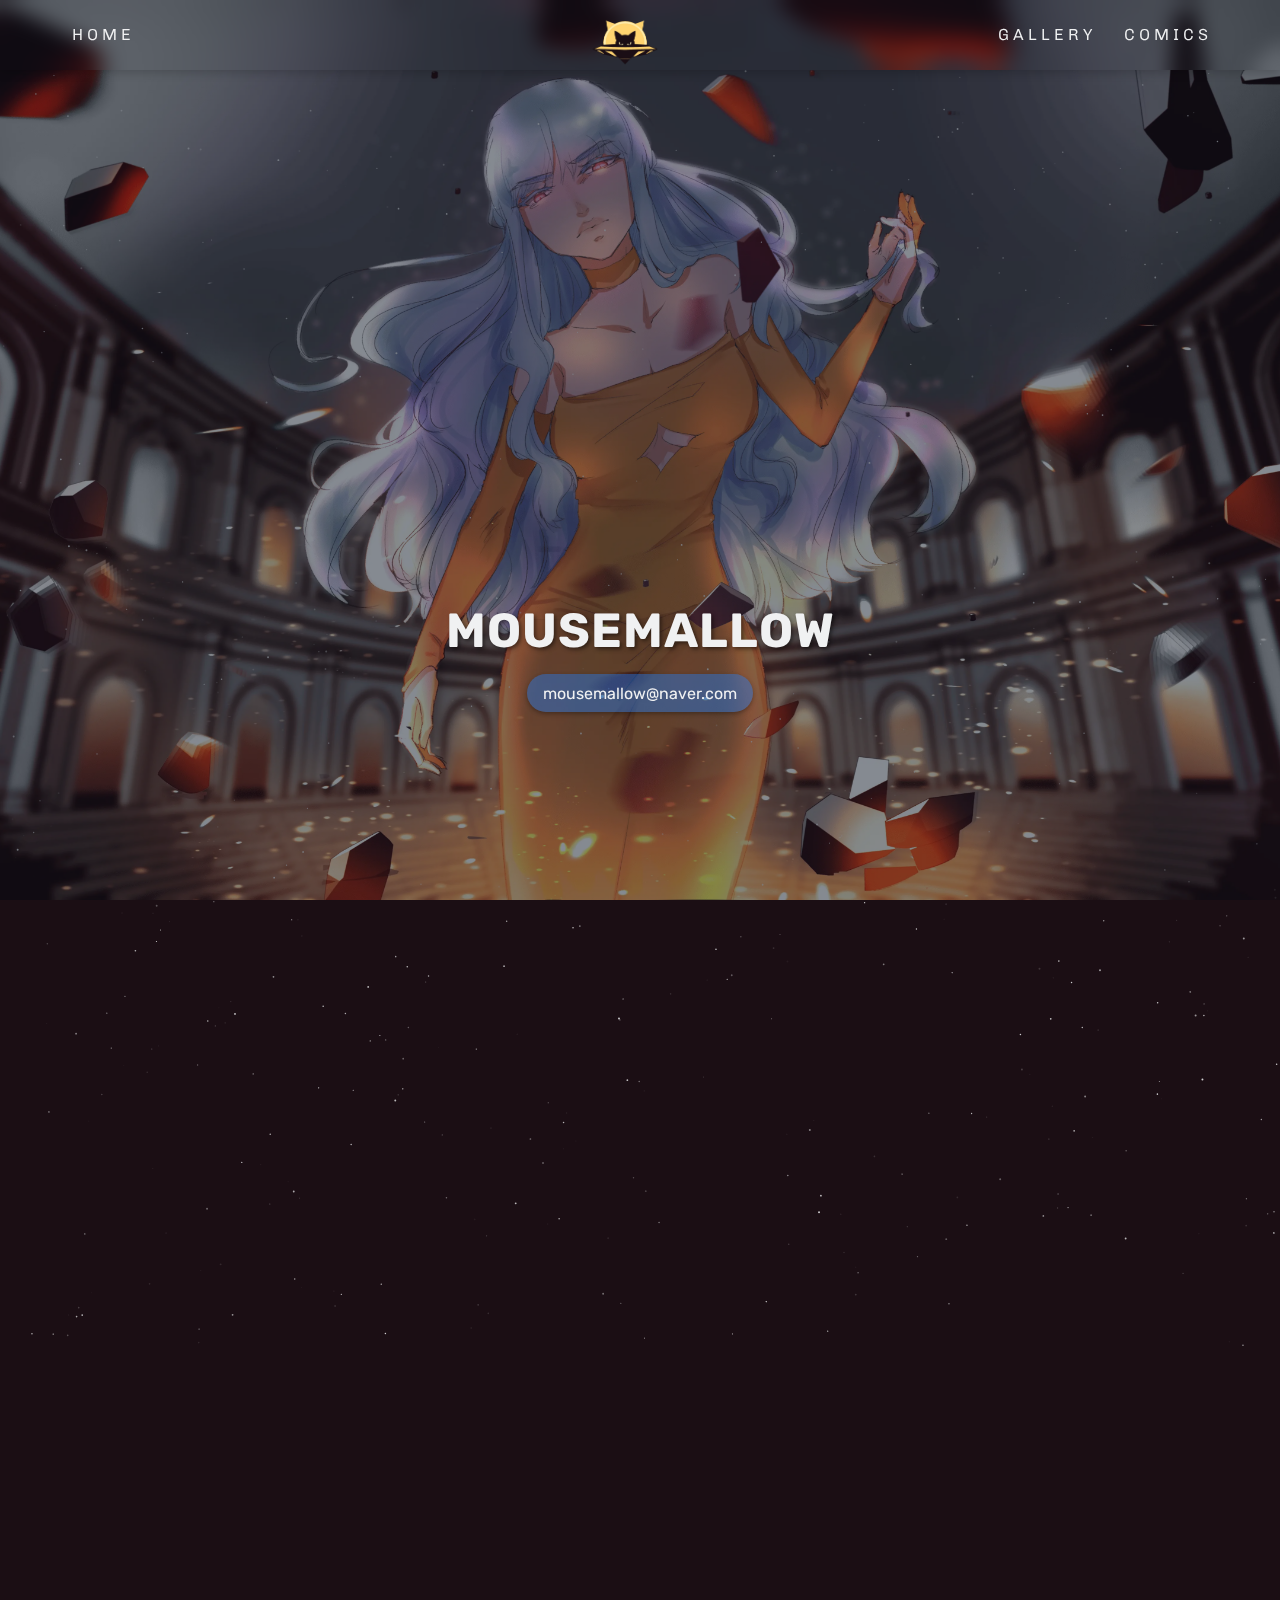
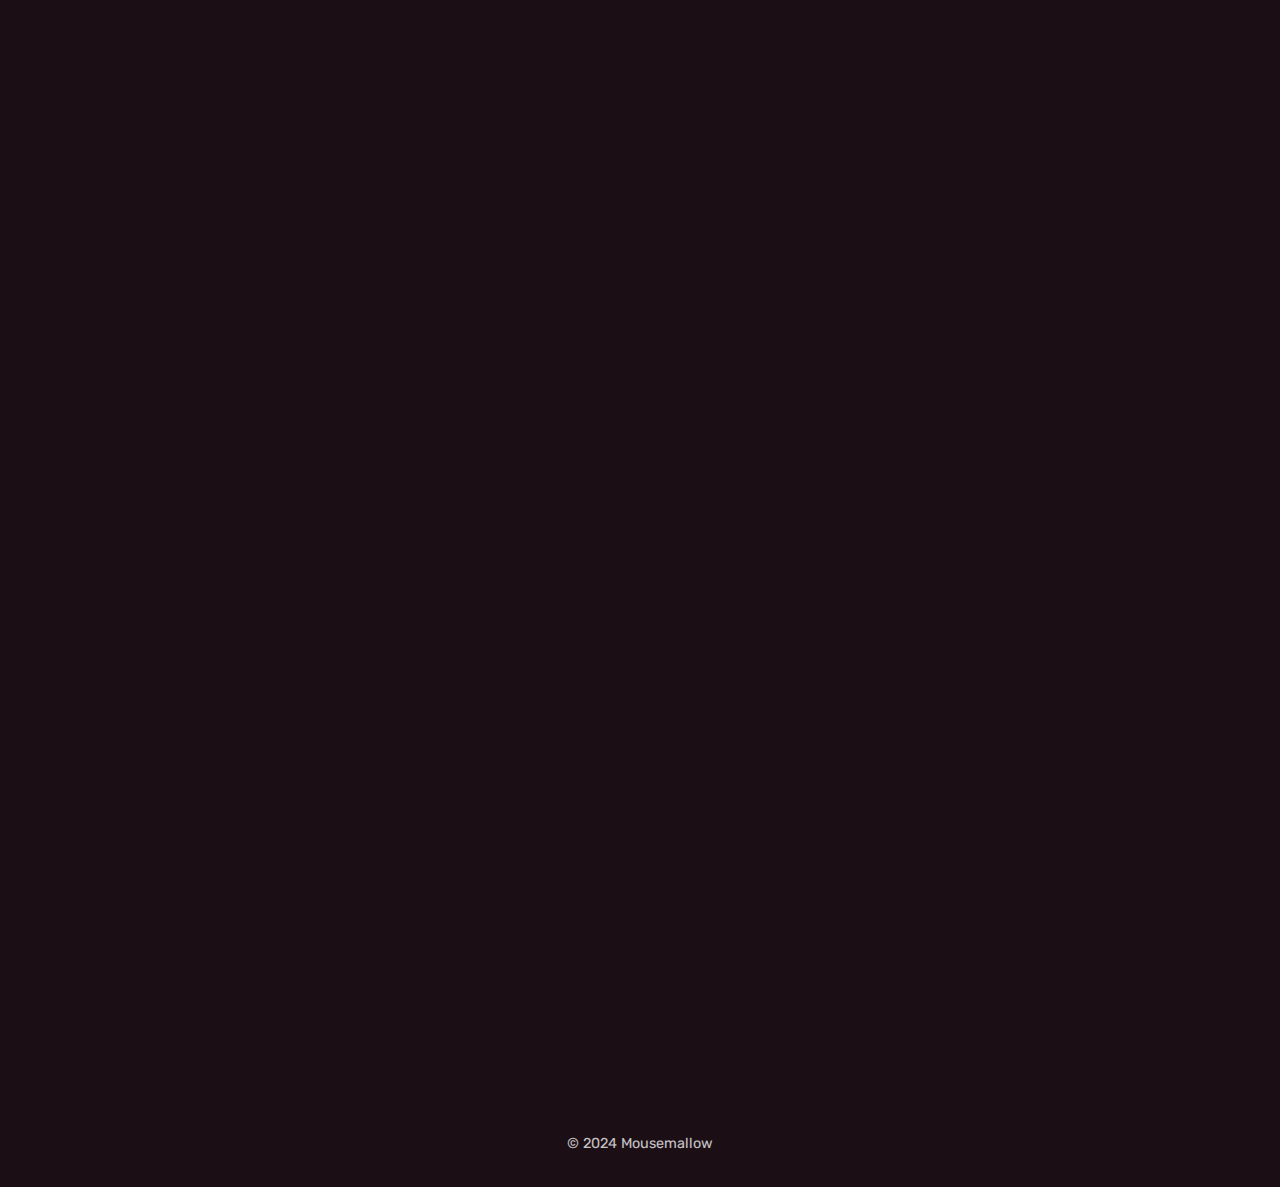
<file: index.html>
<!DOCTYPE html>
<html lang="en">
<head>
    <meta charset="UTF-8">
    <meta name="viewport" content="width=device-width, initial-scale=1.0">
    <title>Mousemallow</title>
    <link rel="canonical" href="https://mousemallow.com">

    <script type="application/ld+json">
        {
          "@context": "https://schema.org",
          "@type": "Person",
          "name": "Mousemallow",
          "url": "https://mousemallow.com",
          "image": "https://mousemallow.com/images/artist-profile.png",  
          "jobTitle": "Freelance Illustrator and Webcomic Artist",
          "description": "Mousemallow is a freelance illustrator and webcomic artist known for creating vibrant,
           whimsical comics and illustrations. Specializing in character-driven storytelling and colorful,
            imaginative worlds, Mousemallow's art brings unique narratives to life through digital and traditional mediums.
             Whether through webcomics, personal commissions, or original designs, Mousemallow’s work captivates audiences 
             with charming characters and compelling art that tells a story. Explore a world of fantasy, creativity, 
             and visual storytelling with Mousemallow.",
          "sameAs": [
            "https://bsky.app/profile/mousemalloww.bsky.social",
            "https://cara.app/mousemallow",
            "https://vgen.co/mousemallow"
            "https://www.tiktok.com/@mousemallo"
          ],
          "mainEntityOfPage": "https://mousemallow.com",
          "potentialAction": {
            "@type": "SearchAction",
            "target": "https://mousemallow.com/search?q={search_term_string}",
            "query-input": "required name=search_term_string"
          }
        }
        </script>
        

    <style>
        /* Critical CSS */
        body {
            font-family: 'Rubik', sans-serif;
            color: #1b0e14;
            background-color: #1b0e14;
            margin: 0;
            padding: 0;
        }
        .main-header {
            position: fixed;
            top: 0;
            width: 100%;
            height: 70px;
            box-shadow: 0 2px 10px rgba(0, 0, 0, 0.2);
            z-index: 1000;
            backdrop-filter: blur(10px);
        }
        .desktop-nav {
            max-width: 1200px;
            margin: 0 auto;
            padding: 0 2rem;
            display: flex;
            justify-content: space-between;
            align-items: center;
        }
        .hero-section {
            background: url('artwork/HeraSummons.webp') no-repeat center center;
            background-size: cover;
            min-height: 100vh;
            display: flex;
            align-items: center;
            justify-content: center;
        }
        .hero-section h1 {
            font-family: 'Rubik', sans-serif;
            font-weight: 700;
            font-size: 3rem;
            color: #f0f1f2;
            text-shadow: 2px 2px 4px rgba(0, 0, 0, 0.5);
        }
    </style>

    <link rel="apple-touch-icon" sizes="180x180" href="favicon/apple-touch-icon.png">
    <link rel="icon" type="image/png" sizes="32x32" href="favicon/favicon-32x32.png">
    <link rel="icon" type="image/png" sizes="16x16" href="favicon/favicon-16x16.png">
    <link rel="manifest" href="favicon/site.webmanifest">
    <link rel="shortcut icon" href="favicon/favicon.ico">

    <link rel="preload" href="https://fonts.googleapis.com/css2?family=Rubik:wght@400;500;600;700&family=Chivo:wght@300&display=swap" as="style" />
    <link href="https://fonts.googleapis.com/css2?family=Rubik:wght@400;500;600;700&family=Chivo:wght@300&display=swap" rel="stylesheet">
    <link href="https://cdnjs.cloudflare.com/ajax/libs/font-awesome/5.15.4/css/all.min.css" rel="stylesheet">

    <link rel="stylesheet" href="Untitled-2.css">

    <meta property="og:title" content="Mousemallow">
  <meta property="og:description" content="Stellar Strokes: Artistic Odyssey | freelance illustrator and webcomic artist">
  <meta property="og:image" content="https://i.imgur.com/oBEQjgL.png">
  <meta property="og:url" content="https://mousemallow.com">
  <meta property="og:type" content="website">
  
</head>
<body>
    <div class="stars-container"></div>
    
    <header class="main-header">
        <div class="menu-icon">
            <i class="fas fa-bars"></i>
        </div>

        <!-- Desktop Navigation -->
        <nav class="desktop-nav">
            <ul class="nav-links left-links">
                <li><a href="index.html" class="active">H O M E</a></li>
            </ul>
            
            <div class="logo">
                <a href="index.html">
                    <div class="logo-container">   
                        <img src="images/logo.webp" class="logo-layer" loading="lazy" alt="Mousemallow logo">
                    </div>
                </a>
            </div>

            <ul class="nav-links right-links">
                <li><a href="gallery.html">G A L L E R Y</a></li>
                <li><a href="comics.html">C O M I C S</a></li>
            </ul>
        </nav>

        <!-- Mobile Menu (Overlay) -->
        <div class="mobile-menu">
            <a href="index.html" class="active">H O M E</a>
            <a href="gallery.html">G A L L E R Y</a>
            <a href="comics.html">C O M I C S</a>
        </div>
    </header>

    <!-- Hero Section -->
    <section class="hero-section">
        <div class="content">
            <h1>MOUSEMALLOW</h1>
            <a href="mailto:mousemallow@naver.com" class="contact-info">mousemallow@naver.com</a>
        </div>
    </section>

    <!-- Artist Section -->
    <section class="artist-section scroll-section">
        <div class="artist-intro fade-in">
            <div class="profile-container">
                <div class="motto-images">
                    <img src="images/stellarstrokes.png" alt="Stellar Strokes" class="motto-image">
                </div>
                <img src="images/Untitled2.webp" alt="Artist Profile" class="profile-image">
            </div>
            <h2>About me</h2>
            <p>Hey there! I'm Mousemallow—though you can call me Murr if you'd like.</p>
            <p>My name comes from a little piñata in Viva Piñata, a game I adored as a kid.</p>
            <p>Mousemallow always felt like a burst of color and creativity—small but full of charm and possibilities, much like the art I create.</p>
            <br>
            <p>Through my comics, I love bringing vivid, colorful worlds to life—stories that pop off the page with a touch of whimsy and a lot of heart.</p>

            <div class="social-media">
                <!-- Bluesky --><!--
                <a href="https://bsky.app/profile/mousemalloww.bsky.social" target="_blank" class="social-link">
                    <img src="images/bluesky.svg" alt="Bluesky" class="bluesky">
                </a> -->
                
                <!-- Cara --> <!--
                <a href="https://cara.app/mousemallow" target="_blank" class="social-link">
                    <img src="images/caraapp.svg" alt="Cara" class="cara">
                </a> -->
                
                <!-- VGen -->
                <a href="https://vgen.co/mousemallow" target="_blank" class="social-link">
                    <img src="images/vgen.svg" alt="VGen" class="vgen">
                </a>

                 <!-- Tiktok --> <!--
                 <a href="https://www.tiktok.com/@mousemallo" target="_blank" class="social-link">
                    <img src="images/tiktok.svg" alt="Tiktok" class="tiktok"> 
                </a> -->
            </div>
            
            <!--end div here-->
        </div>
        
    </section>

    <!-- Featured Works -->
    <section class="scroll-section featured-works">
        <div class="work-grid">
            <!-- Add your featured works here -->
        </div>
    </section>

    <footer>
        <p class="copyright">© 2024 Mousemallow</p>
    </footer>

    <script>
        // Scroll animations
        function handleScroll() {
            const elements = document.querySelectorAll('.fade-in, .motto-images');
            elements.forEach(element => {
                const rect = element.getBoundingClientRect();
                const isVisible = rect.top <= window.innerHeight * 0.8;
                if (isVisible) {
                    element.classList.add('visible');
                }
            });
        }

        // Initialize
        document.addEventListener('DOMContentLoaded', () => {
            handleScroll();
            window.addEventListener('scroll', handleScroll);
        });
    </script>

    <script src="stars.js" defer></script>
    <script src="mobile-nav.js"></script>
</body>
</html>
</file>
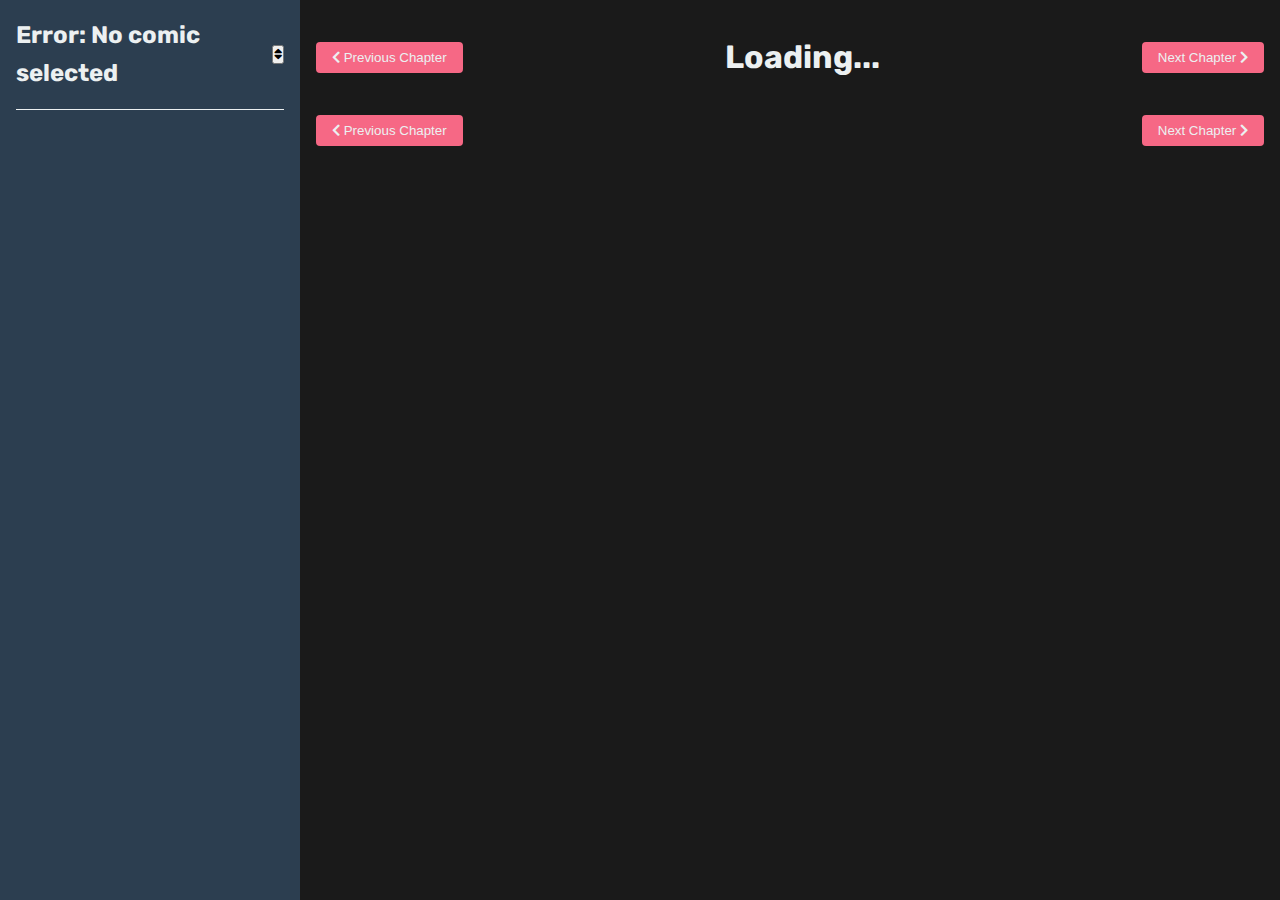
<file: reader.html>
<!DOCTYPE html>
<html lang="en">
<head>
    <meta charset="UTF-8">
    <meta name="viewport" content="width=device-width, initial-scale=1.0">
    <title>Comic Reader - Mousemallow</title>
    
    <link rel="apple-touch-icon" sizes="180x180" href="favicon/apple-touch-icon.png">
    <link rel="icon" type="image/png" sizes="32x32" href="favicon/favicon-32x32.png">
    <link rel="icon" type="image/png" sizes="16x16" href="favicon/favicon-16x16.png">
    <link rel="manifest" href="favicon/site.webmanifest">
    <link rel="shortcut icon" href="favicon/favicon.ico">
    
    <link rel="preload" href="https://fonts.googleapis.com/css2?family=Rubik:wght@400;500;600;700&family=Chivo:wght@300&display=swap" as="style" />
    <link href="https://fonts.googleapis.com/css2?family=Rubik:wght@400;500;600;700&family=Chivo:wght@300&display=swap" rel="stylesheet">
    <link href="https://cdnjs.cloudflare.com/ajax/libs/font-awesome/5.15.4/css/all.min.css" rel="stylesheet">

    <link rel="stylesheet" href="reader.css">

    <meta property="og:title" content="Mousemallow">
  <meta property="og:description" content="Stellar Strokes: Artistic Odyssey | freelance illustrator and webcomic artist">
  <meta property="og:image" content="https://i.imgur.com/oBEQjgL.png">
  <meta property="og:url" content="https://mousemallow.com">
  <meta property="og:type" content="website">
    
</head>
<body>
    <div class="reader-container">
        <!-- Chapter Navigation Sidebar -->
        <aside class="chapter-sidebar">
            <div class="sidebar-header">
                <h2 id="comic-title">Loading...</h2>
                <button id="sort-chapters" title="Sort Chapters">
                    <i class="fas fa-sort"></i>
                </button>
            </div>
            <div class="chapter-list" id="chapter-list">
                <!-- Chapters will be populated by JavaScript -->
            </div>
        </aside>

        <!-- Main Content Area -->
        <main class="reader-content">
            <div class="reader-header">
                <button class="nav-btn" id="prev-chapter">
                    <i class="fas fa-chevron-left"></i> Previous Chapter
                </button>
                <h1 id="chapter-title">Loading...</h1>
                <button class="nav-btn" id="next-chapter">
                    Next Chapter <i class="fas fa-chevron-right"></i>
                </button>
            </div>

            <div class="pages-container" id="pages-container">
                <!-- Pages will be populated by JavaScript -->
            </div>

            <div class="reader-footer">
                <button class="nav-btn" id="prev-chapter-bottom">
                    <i class="fas fa-chevron-left"></i> Previous Chapter
                </button>
                <button class="nav-btn" id="next-chapter-bottom">
                    Next Chapter <i class="fas fa-chevron-right"></i>
                </button>
            </div>
        </main>

        <!-- Mobile Chapter Selection -->
        <div class="mobile-chapter-select">
            <button id="show-chapters">
                <i class="fas fa-bars"></i> Chapters
            </button>
        </div>
    </div>

    <script src="reader.js"></script>
</body>
</html>
</file>
<file: Untitled-2.css>
:root {
    --light-gray: #f0f1f2;
    --deep-red: #7a0018;
    --bright-blue: #3179d6;
    --dark-blue: #1b0e14;
    --header-height: 70px;
}

* {
    margin: 0;
    padding: 0;
    box-sizing: border-box;
    scroll-behavior: smooth;
}

body {
    font-family: 'Rubik', sans-serif;
    line-height: 1.6;
    color: var(--dark-blue);
    background-color: var(--dark-blue);
    overflow-x: hidden;
}

/* Header Styles */
.main-header {
    position: fixed;
    top: 0;
    width: 100%;
    
    box-shadow: 0 2px 10px rgba(0, 0, 0, 0.2);
    z-index: 1000;
    backdrop-filter: blur(10px);
}

/* Desktop Navigation */
.desktop-nav {
    max-width: 1200px;
    margin: 0 auto;
    padding: 0 2rem;
    height: var(--header-height);
    display: flex;
    justify-content: space-between;
    align-items: center;
    position: relative;
}

.logo {
    position: absolute;
    left: 50%;
    top: 50%;
    transform: translate(-50%, -50%);
}

.logo-container {
    position: relative;
    width: 100px;
    height: 120px;
    overflow: visible;
    display: flex;
    align-items: center;
    top: -35px;
}

.nav-links {
    display: flex;
    gap: 2rem;
    list-style: none;
}

.left-links {
    margin-right: auto;
}

.right-links {
    margin-left: auto;
}

.nav-links a {
    font-family: 'Chivo', sans-serif;
    font-weight: 300;
    color: var(--light-gray);
    text-decoration: none;
    transition: color 0.3s ease;
}

.nav-links a:hover {
    color: var(--bright-blue);
}

/* Mobile Menu Icon */
.menu-icon {
    display: none;
    color: var(--light-gray);
    font-size: 1.5rem;
    cursor: pointer;
    position: absolute;
    left: 1rem;
    top: 50%;
    transform: translateY(-50%);
    z-index: 1001;
}

/* Mobile Menu Overlay */
.mobile-menu {
    display: none;
    position: fixed;
    top: var(--header-height);
    left: 0;
    right: 0;
    background-color: var(--dark-blue);
    padding: 1rem;
    flex-direction: column;
    gap: 1rem;
    transform: translateY(-10px);
    opacity: 0;
    transition: all 0.3s ease-in-out;
    z-index: 999;
}

.mobile-menu a {
    color: var(--light-gray);
    text-decoration: none;
    font-size: 1.1rem;
    padding: 0.5rem;
    font-family: 'Chivo', sans-serif;
    text-align: center;
}

.mobile-menu a:hover {
    background-color: rgba(255, 255, 255, 0.1);
}

.mobile-menu.active {
    display: flex;
    transform: translateY(0);
    opacity: 1;
}

/* Mobile Responsive Styles */
@media (max-width: 768px) {
    .menu-icon {
        display: block;
    }

    .desktop-nav .nav-links {
        display: none;
    }

    .logo-container {
        width: 80px;
        height: 100px;
        top: -25px;
    }
}

/* Scrolling Sections */
.scroll-section {
    min-height: 100vh;
    display: flex;
    align-items: center;
    justify-content: center;
    padding: 2rem;
    position: relative;
    overflow: hidden;
}

/* Hero Section */
.hero-section {
    background: url('artwork/HeraSummons.webp') no-repeat center center;
    background-size: cover;
    min-height: 100vh;
    color: var(--light-gray);
    position: relative;
    display: flex;
    align-items: center;
    justify-content: center;
}

/* Add a dark overlay to ensure text is readable */
.hero-section::before {
    content: '';
    position: absolute;
    top: 0;
    left: 0;
    width: 100%;
    height: 100%;
    background: rgba(12, 22, 36, 0.5);
    z-index: 1;
}

.hero-section .content {
    position: relative;
    z-index: 2;
    text-align: center;
    margin-top: 45vh;
    width: max-content;
    margin-left: auto;
    margin-right: auto;
}

.hero-section h1 {
    font-family: 'Rubik', sans-serif;
    font-weight: 700;
    font-size: 3rem;
    letter-spacing: 1px;
    text-transform: uppercase;
    margin: 0 0 0.3rem 0;
    color: var(--light-gray);
    text-shadow: 2px 2px 4px rgba(0, 0, 0, 0.5);
}

.hero-section .motto {
    font-size: 1.2rem;
    margin: 0 0 0.7rem 0;
    color: var(--light-gray);
}

.hero-section .contact-info {
    font-family: 'Rubik', sans-serif;
    font-size: 1rem;
    padding: 0.4rem 1rem;
    background: rgb(29 128 255 / 40%);
    border-radius: 30px;
    display: inline-block;
   
    transition: all 0.3s ease;
    text-decoration: none;
    color: var(--light-gray);
    box-shadow: 0 2px 4px rgba(0, 0, 0, 0.3);
}

.hero-section .contact-info:hover {
    background: rgba(49, 121, 214, 0.5);
    transform: translateY(-2px);
}

/* Artist Section */
.artist-section {
    background: transparent;
    position: relative;
    z-index: 1;
}

.artist-intro {
    text-align: center;
    max-width: 800px;
    position: relative;
    padding: 2rem;
    border-radius: 20px;
    background: rgba(240, 241, 242, 0.65);
    backdrop-filter: blur(10px);
    box-shadow: 0 4px 30px rgba(0, 0, 0, 0.1);
    color: var(--dark-blue);
}

.profile-container {
    position: relative;
    display: inline-block;
}

.motto-images {
    position: absolute;
    left: -120px;
    top: 30%;
    transform: translateY(-50%);
}

.motto-image {
    width: 100px;
    height: auto;
    position: absolute;
}

.motto-image:first-child {
    top: -10px;
    left: 20px;
    opacity: 0;
    transform: translateY(-30px);
}

.motto-images.visible .motto-image:first-child {
    animation: fadeInTop 0.8s cubic-bezier(0.68, -0.55, 0.265, 1.55) forwards;
}

@keyframes fadeInTop {
    0% {
        opacity: 0;
        transform: translateY(-30px);
    }
    100% {
        opacity: 1;
        transform: translateY(0);
    }
}

.profile-image {
    width: 400px;
    height: auto;
    margin-bottom: 2rem;
}

.profile-image img {
    width: 100%;
    height: 100%;
    object-fit: contain;
    display: block;
}

/* Animations */
@keyframes float {
    0% {
        transform: translateY(100vh) rotate(0deg);
    }
    100% {
        transform: translateY(-100vh) rotate(360deg);
    }
}

@keyframes twinkle {
    0%, 100% {
        opacity: 0.2;
    }
    50% {
        opacity: 1;
    }
}

/* Scroll Animations */
.fade-in {
    opacity: 0;
    transform: translateY(20px);
    transition: opacity 0.6s ease, transform 0.6s ease;
}

.fade-in.visible {
    opacity: 1;
    transform: translateY(0);
}

/* Stagger children animations */
.fade-in-stagger > * {
    opacity: 0;
    transform: translateY(20px);
    transition: opacity 0.6s ease, transform 0.6s ease;
}

.fade-in-stagger.visible > * {
    opacity: 1;
    transform: translateY(0);
}

.fade-in-stagger.visible > *:nth-child(1) { transition-delay: 0.1s; }
.fade-in-stagger.visible > *:nth-child(2) { transition-delay: 0.2s; }
.fade-in-stagger.visible > *:nth-child(3) { transition-delay: 0.3s; }

/* Featured Works Section */
.featured-works {
    background: var(--dark-blue);
    color: var(--light-gray);
}

.work-grid {
    display: grid;
    grid-template-columns: repeat(auto-fit, minmax(300px, 1fr));
    gap: 2rem;
    max-width: 1200px;
    margin: 0 auto;
}

.work-item {
    background: rgba(240, 241, 242, 0.1);
    border-radius: 15px;
    overflow: hidden;
    transition: transform 0.3s ease;
}

.work-item:hover {
    transform: translateY(-10px);
}

/* Footer Styles */
footer {
    background: var(--dark-blue);
    color: var(--light-gray);
    padding: 2rem;
    text-align: center;
    position: relative;
}

.copyright {
    font-family: 'Rubik', sans-serif;
    font-size: 0.9rem;
    opacity: 0.8;
}

/* Banner Section */
.banner-section {
    height: 100vh;
    background: url('art1.jpg') no-repeat center center/cover;
    position: relative;
    display: flex;
    align-items: center;
    justify-content: center;
    color: var(--light-gray);
    text-align: center;
    transition: background-position 0.3s ease;
}

.banner-content h1 {
    font-size: 3rem;
    background: rgba(0, 0, 0, 0.5);
    padding: 1rem 2rem;
    border-radius: 10px;
}

/* Artworks Section */
.artworks-section {
    padding: 2rem;
    background: var(--light-gray);
}

.artworks-grid {
    display: grid;
    grid-template-columns: repeat(auto-fit, minmax(200px, 1fr));
    gap: 1rem;
}

.artwork-item {
    overflow: hidden;
    position: relative;
    transition: transform 0.3s ease;
}

.artwork-item img {
    width: 100%;
    height: auto;
    display: block;
    transition: transform 0.3s ease;
}

.artwork-item:hover img {
    transform: scale(1.05);
}

/* Lightbox Styles */
#lightbox {
    position: fixed;
    top: 0;
    left: 0;
    width: 100%;
    height: 100%;
    background: rgba(0, 0, 0, 0.8);
    display: none;
    justify-content: center;
    align-items: center;
    z-index: 1000;
}

#lightbox.active {
    display: flex;
}

#lightbox img {
    max-width: 90%;
    max-height: 80vh;
    box-shadow: 0 0 20px rgba(0, 0, 0, 0.5);
    border-radius: 10px;
}

.logo-container {
    position: relative;
    width: 100px;
    height: 120px;
    overflow: visible;
    top: 12px;
    display: flex;
    align-items: center;
}

.logo-layer {
    position: absolute;
    width: 70%;
    height: auto;
    padding-bottom: 10px;
    animation: gentleBounce 4s infinite ease-in-out;
}

.logo-layer:nth-child(1) { z-index: 1; }  /* desno nazad.png */
.logo-layer:nth-child(2) { z-index: 2; }  /* levo nazad.png */
.logo-layer:nth-child(3) { z-index: 3; }  /* sredina.png */
.logo-layer:nth-child(4) { z-index: 4; }  /* zajak.png */
.logo-layer:nth-child(5) { z-index: 5; }  /* napred.png - highest z-index */

@keyframes gentleBounce {
    0%, 100% {
        transform: translateY(0);
    }
    50% {
        transform: translateY(-5px);
    }
}

/* Comics Page Styles */
.comics-page {
    padding-top: var(--header-height);
    min-height: 100vh;
    background: var(--dark-blue);
    position: relative;
    overflow: hidden;
}

.comics-grid-section {
    position: relative;
    z-index: 1;
    max-width: 1200px;
    margin: 0 auto;
    padding: 4rem 2rem;
    text-align: center;
}

.section-title {
    color: var(--light-gray);
}

.comics-grid {
    display: grid;
    grid-template-columns: repeat(auto-fit, minmax(300px, 1fr));
    gap: 2rem;
    padding: 1rem;
    max-width: 1200px;
    margin: 0 auto;
}

.comic-card {
    background: rgba(255, 255, 255, 0.95);
    border-radius: 15px;
    overflow: hidden;
    box-shadow: 0 4px 15px rgba(0, 0, 0, 0.1);
    transition: transform 0.3s ease, box-shadow 0.3s ease;
}

.comic-card:hover {
    transform: translateY(-5px);
    box-shadow: 0 6px 20px rgba(0, 0, 0, 0.15);
}

.comic-thumbnail {
    position: relative;
    padding-top: 60%; /* Aspect ratio 5:3 */
    overflow: hidden;
}

.comic-thumbnail img {
    position: absolute;
    top: 0;
    left: 0;
    width: 100%;
    height: 100%;
    object-fit: cover;
    transition: transform 0.3s ease;
}

.comic-overlay {
    position: absolute;
    top: 0;
    left: 0;
    width: 100%;
    height: 100%;
    background: rgba(12, 22, 36, 0.7);
    display: flex;
    align-items: center;
    justify-content: center;
    opacity: 0;
    transition: opacity 0.3s ease;
}

.comic-overlay span {
    color: white;
    font-weight: 500;
    padding: 0.5rem 1rem;
    border: 2px solid white;
    border-radius: 4px;
    transition: all 0.3s ease;
}

.comic-card:hover .comic-thumbnail img {
    transform: scale(1.05);
}

.comic-card:hover .comic-overlay {
    opacity: 1;
}

.comic-info {
    padding: 1.5rem;
}

.comic-info h2 {
    color: var(--dark-blue);
    margin-bottom: 0.5rem;
    font-size: 1.25rem;
}

.comic-info p {
    color: #666;
    font-size: 0.9rem;
    line-height: 1.4;
}

.read-now-btn {
    text-decoration: none;
    color: white;
    cursor: pointer;
}

.read-now-btn:hover span {
    background: rgba(255, 255, 255, 0.2);
}

/* Responsive adjustments */
@media (max-width: 768px) {
    .comics-grid {
        grid-template-columns: repeat(auto-fill, minmax(250px, 1fr));
    }

    .section-title {
        font-size: 2rem;
    }
}

/* Stars Container */
.stars-container {
    position: fixed;
    top: 50%;
    left: 50%;
    width: 200%;
    height: 200%;
    pointer-events: none;
    z-index: 1;
    overflow: hidden;
    transform: translate(-50%, -50%);
}

.stars-container canvas {
    position: absolute;
    top: 0;
    left: 0;
    width: 100%;
    height: 100%;
}

/* Check if any other elements might be covering the stars */
.background-color {
    z-index: 0;
}

/* Mobile Responsive Styles */
@media (max-width: 768px) {
    header {
        padding: 0.5rem 1rem;
        height: var(--header-height);
    }

    .header-content {
        flex-direction: row;
        justify-content: space-between;
        padding: 0;
    }

    .menu-toggle {
        display: flex;
    }

    .menu-toggle.active span:nth-child(1) {
        transform: translateY(9px) rotate(45deg);
    }

    .menu-toggle.active span:nth-child(2) {
        opacity: 0;
    }

    .menu-toggle.active span:nth-child(3) {
        transform: translateY(-9px) rotate(-45deg);
    }

    nav {
        position: fixed;
        top: var(--header-height);
        left: 0;
        width: 100%;
        background: var(--dark-blue);
        padding: 1rem;
        transform: translateY(-100%);
        transition: transform 0.3s ease;
        opacity: 0;
        pointer-events: none;
        flex-direction: column;
        align-items: center;
        gap: 1rem;
    }

    nav.active {
        transform: translateY(0);
        opacity: 1;
        pointer-events: auto;
    }

    /* Container spacing fixes */
    .hero {
        min-height: calc(100vh - var(--header-height));
        padding: 1rem;
        padding-top: var(--header-height);
    }

    .hero-content {
        width: 90%;
        padding: 1.5rem;
        margin-top: 2rem;
    }

    .artist-section {
        min-height: auto;
        padding: 2rem 1rem;
    }

    .artist-container {
        width: 90%;
        padding: 1.5rem;
        margin: 0;
    }

    /* Adjust content spacing */
    .content-section {
        padding: 2rem 1rem;
    }

    .section-container {
        width: 90%;
        margin: 0 auto;
    }
}

/* Small mobile devices */
@media (max-width: 480px) {
    .hero h1 {
        font-size: 1.75rem;
    }

    .hero p {
        font-size: 0.9rem;
    }

    nav a {
        padding: 0.4rem 0.8rem;
        font-size: 0.85rem;
    }

    .artist-container {
        padding: 1rem;
    }
}

/* Add these styles for the mobile menu */
.menu-toggle {
    display: none;
    flex-direction: column;
    justify-content: space-between;
    width: 30px;
    height: 21px;
    background: none;
    border: none;
    cursor: pointer;
    padding: 0;
    z-index: 1000;
}

.menu-toggle span {
    display: block;
    width: 100%;
    height: 3px;
    background-color: var(--light-gray);
    border-radius: 3px;
    transition: all 0.3s ease;
}

/* Mobile Navigation Styles */
@media (max-width: 768px) {
    .main-header {
        position: fixed;
        width: 100%;
       
        z-index: 1000;
        padding: 0.5rem;
        height: var(--header-height);
    }

    .mobile-menu-toggle {
        display: flex;
        flex-direction: column;
        justify-content: space-between;
        position: absolute;
        right: 1rem;
        top: 50%;
        transform: translateY(-50%);
        width: 30px;
        height: 24px;
        background: none;
        border: none;
        cursor: pointer;
        z-index: 1001;
        padding: 0;
    }

    .mobile-menu-toggle span {
        display: block;
        width: 100%;
        height: 3px;
        background: var(--light-gray);
        transition: transform 0.3s ease, opacity 0.3s ease;
        border-radius: 3px;
    }

    .mobile-menu-toggle.active span:nth-child(1) {
        transform: rotate(45deg) translate(8px, 8px);
    }

    .mobile-menu-toggle.active span:nth-child(2) {
        opacity: 0;
    }

    .mobile-menu-toggle.active span:nth-child(3) {
        transform: rotate(-45deg) translate(8px, -8px);
    }

    nav {
        position: relative;
    }

    .nav-links {
        display: none;
        position: fixed;
        top: var(--header-height);
        left: 0;
        width: 100%;
        height: calc(100vh - var(--header-height));
        background: rgba(12, 22, 36, 0.95);
        flex-direction: column;
        align-items: center;
        justify-content: center;
        gap: 2rem;
        padding: 2rem;
        z-index: 999;
        opacity: 0;
        visibility: hidden;
        transition: opacity 0.3s ease, visibility 0.3s ease;
    }

    .nav-links.show {
        display: flex;
        opacity: 1;
        visibility: visible;
    }

    .nav-links a {
        font-size: 1.5rem;
        color: var(--light-gray);
        text-decoration: none;
        padding: 0.5rem 1rem;
        transition: color 0.3s ease;
    }

    .nav-links a:hover {
        color: white;
    }

    .nav-links a.active {
        color: white;
        position: relative;
    }

    .nav-links a.active::after {
        content: '';
        position: absolute;
        bottom: 0;
        left: 1rem;
        right: 1rem;
        height: 2px;
        background: var(--light-gray);
    }

    .logo-container {
        width: 60px;
        height: 60px;
        margin: 0 auto;
    }

    /* Hero Section Mobile Adjustments */
    .hero-section {
        min-height: 100vh;
        background-image: url('artwork/HeraSummons.webp');
        background-size: cover;
        background-position: center;
        padding-top: var(--header-height);
        display: flex;
        align-items: center;
        justify-content: center;
    }

    .scroll-section {
        min-height: 100vh;
        padding: 1rem;
        padding-top: var(--header-height);
        position: relative;
    }

    .hero-section .content {
        width: 90%;
        padding: 2rem 1rem;
        margin: 0;
        text-align: center;
        
        border-radius: 15px;
    }

    .hero-section h1 {
        font-size: 2.5rem;
        margin: 0;
        padding: 0;
        white-space: nowrap;
        color: var(--light-gray);
    }

    /* Artist Section Mobile Adjustments */
    .artist-section {
        padding: 3rem 1rem;
    }

    .artist-intro {
        width: 90%;
        max-width: 500px;
        margin: 0 auto;
        padding: 2rem;
    }

    .profile-container {
        width: 100%;
        max-width: 300px;
        margin: 0 auto 2rem;
        padding: 0;
    }

    .profile-image {
        width: 100%;
        height: auto;
        aspect-ratio: 1;
        object-fit: cover;
        margin: 0 auto;
    }

    .motto-images {
        width: 100%;
        justify-content: center;
        margin-bottom: 2rem;
    }

    .motto-image {
        max-width: 100%;
        height: auto;
    }
}

/* Small mobile devices */
@media (max-width: 480px) {
    .hero-section h1 {
        font-size: 2rem;
    }

    .artist-intro {
        padding: 1.5rem;
    }

    .profile-container {
        max-width: 250px;
    }
}

/* Preserve desktop experience */
@media (min-width: 769px) {
    .mobile-menu-toggle {
        display: none;
    }

    .nav-links {
        display: flex !important;
    }
}

/* Mobile Menu Styles */
.mobile-menu-toggle {
    display: none;
    background: none;
    border: none;
    padding: 15px;
    cursor: pointer;
    position: fixed;
    top: 20px;
    left: 20px;
    z-index: 1000;
}

.hamburger {
    display: block;
    width: 24px;
    height: 2px;
    background: var(--light-gray);
    position: relative;
    transition: background 0.2s ease-out;
}

.hamburger::before,
.hamburger::after {
    content: '';
    position: absolute;
    width: 24px;
    height: 2px;
    background: var(--light-gray);
    transition: all 0.2s ease-out;
}

.hamburger::before {
    top: -6px;
}

.hamburger::after {
    bottom: -6px;
}

/* Active hamburger animation */
.mobile-menu-toggle.active .hamburger {
    background: transparent;
}

.mobile-menu-toggle.active .hamburger::before {
    transform: rotate(45deg);
    top: 0;
}

.mobile-menu-toggle.active .hamburger::after {
    transform: rotate(-45deg);
    bottom: 0;
}

/* Mobile Navigation Panel */
.mobile-nav {
    display: none;
    position: fixed;
    top: 0;
    left: 0;
    width: 100%;
    height: 100%;
    background: var(--dark-blue);
    z-index: 999;
    opacity: 0;
    visibility: hidden;
    transition: all 0.3s ease;
}

.mobile-nav.show {
    opacity: 1;
    visibility: visible;
}

/* Mobile Logo */
.mobile-logo {
    position: fixed;
    top: 20px;
    left: 50%;
    transform: translateX(-50%);
    z-index: 1000;
}

/* Mobile Navigation Links */
.mobile-nav .nav-links {
    height: 100%;
    display: flex;
    flex-direction: column;
    justify-content: center;
    align-items: center;
    gap: 2rem;
    padding: 0;
    margin: 0;
    list-style: none;
}

.mobile-nav .nav-links a {
    font-size: 1.5rem;
    color: var(--light-gray);
    text-decoration: none;
    transition: color 0.3s ease;
}

.mobile-nav .nav-links a:hover {
    color: var(--bright-blue);
}

/* Media Queries */
@media (max-width: 768px) {
    .mobile-menu-toggle {
        display: block;
    }

    .desktop-nav {
        display: none;
    }

    .mobile-nav {
        display: block;
    }

    .logo-container {
        transform: scale(0.8);
    }
}

/* Mobile Menu Toggle */
.mobile-menu-toggle {
    display: none;
    background: none;
    border: none;
    cursor: pointer;
    padding: 10px;
    z-index: 1000;
}

.hamburger {
    display: block;
    width: 24px;
    height: 2px;
    background: var(--light-gray);
    position: relative;
    transition: background 0.2s ease-out;
}

.hamburger::before,
.hamburger::after {
    content: '';
    position: absolute;
    width: 24px;
    height: 2px;
    background: var(--light-gray);
    transition: all 0.2s ease-out;
}

.hamburger::before {
    top: -6px;
}

.hamburger::after {
    bottom: -6px;
}

.mobile-menu-toggle.active .hamburger {
    background: transparent;
}

.mobile-menu-toggle.active .hamburger::before {
    transform: rotate(45deg);
    top: 0;
}

.mobile-menu-toggle.active .hamburger::after {
    transform: rotate(-45deg);
    bottom: 0;
}

/* Mobile Navigation */
.mobile-nav {
    display: none;
    position: fixed;
    top: var(--header-height);
    left: 0;
    width: 100%;
    background: var(--dark-blue);
    padding: 1rem;
    transform: translateY(-100%);
    transition: transform 0.3s ease;
    opacity: 0;
    pointer-events: none;
}

.mobile-nav.show {
    transform: translateY(0);
    opacity: 1;
    pointer-events: auto;
}

/* Logo visibility control */
.mobile-logo {
    display: none;
}

/* Media Queries */
@media (max-width: 768px) {
    .desktop-nav {
        display: none;
    }

    .mobile-menu-toggle {
        display: block;
    }

    .mobile-nav {
        display: block;
    }

    .mobile-logo {
        display: block;
    }

    .mobile-nav .nav-links {
        flex-direction: column;
        align-items: center;
        padding: 1rem 0;
    }

    .mobile-nav .nav-links a {
        font-size: 1.2rem;
        padding: 0.5rem 0;
    }
}

/* Social Media Container */
.social-media {
    padding-top: 10px; /* Reduced padding for mobile */
    display: flex;
    justify-content: center; /* Center-align items */
    gap: 10px; /* Equal spacing between items */
}

/* General Icon Sizing */
.social-link img {
    width: 30px; /* Adjust icon size for smaller screens */
    height: auto; /* Maintain aspect ratio */
    padding: 5px; /* Uniform padding around all icons */
    transition: transform 0.3s ease, opacity 0.3s ease;
}

.social-link img:hover {
    transform: scale(1.1); /* Zoom effect on hover */
    opacity: 0.8; /* Slight opacity change */
}

/* Specific Icon Adjustments */
img.bluesky {
    height: 35px; /* Maintain unique size for Bluesky */
}

img.tiktok {
    height: 35px; /* Maintain unique size for TikTok */
}

img.cara,
img.vgen {
    height: 40px; /* Maintain consistent sizes for Cara and VGen */
}

/* Mobile-Specific Adjustments */
@media (max-width: 768px) {
    .social-media {
        flex-wrap: wrap; /* Allow wrapping if needed */
        gap: 8px; /* Adjust spacing for smaller screens */
    }

    .social-link img {
        width: 25px; /* Smaller icons for narrow screens */
        height: auto; /* Maintain aspect ratio */
    }
}
</file>
<file: reader.css>
/* Base Styles */
:root {
    --sidebar-width: 300px;
    --header-height: 60px;
    --primary-color: #2c3e50;
    --secondary-color: #34495e;
    --accent-color: #f66885;
    --text-color: #ecf0f1;
    --background-color: #1a1a1a;
}

* {
    margin: 0;
    padding: 0;
    box-sizing: border-box;
}

body {
    font-family: 'Rubik', sans-serif;
    background-color: var(--background-color);
    color: var(--text-color);
    line-height: 1.6;
}

/* Reader Container */
.reader-container {
    display: flex;
    min-height: 100vh;
    position: relative;
}

/* Sidebar Styles */
.chapter-sidebar {
    width: var(--sidebar-width);
    background-color: var(--primary-color);
    padding: 1rem;
    height: 100vh;
    position: fixed;
    left: 0;
    overflow-y: auto;
    transition: transform 0.3s ease;
}

.sidebar-header {
    display: flex;
    justify-content: space-between;
    align-items: center;
    margin-bottom: 1rem;
    padding-bottom: 1rem;
    border-bottom: 1px solid var(--text-color);
}

.chapter-list {
    display: flex;
    flex-direction: column;
    gap: 0.5rem;
}

.chapter-item {
    padding: 0.75rem;
    background-color: var(--secondary-color);
    border-radius: 4px;
    cursor: pointer;
    transition: background-color 0.2s ease;
}

.chapter-item:hover {
    background-color: var(--accent-color);
}

.chapter-item.active {
    background-color: var(--accent-color);
    font-weight: bold;
}

/* Main Content Area */
.reader-content {
    flex: 1;
    margin-left: var(--sidebar-width);
    padding: 1rem;
}

.reader-header, .reader-footer {
    display: flex;
    justify-content: space-between;
    align-items: center;
    padding: 1rem 0;
}

.nav-btn {
    padding: 0.5rem 1rem;
    background-color: var(--accent-color);
    border: none;
    border-radius: 4px;
    color: var(--text-color);
    cursor: pointer;
    transition: background-color 0.2s ease;
}

.nav-btn:hover {
    background-color: #2980b9;
}

.nav-btn:disabled {
    background-color: #95a5a6;
    cursor: not-allowed;
}

/* Pages Container */
.pages-container {
    display: flex;
    flex-direction: column;
    
    align-items: center;
    width: 100%;
    max-width: 100%;
}

.comic-page {
    width: 100%;
    max-width: 800px;
    margin: 0 auto;
    opacity: 0;
    transition: opacity 0.3s ease;
}

.comic-page.loaded {
    opacity: 1;
}

.comic-page img {
    width: 100%;
    height: auto;
    display: block;
    
    box-shadow: 0 4px 8px rgba(0, 0, 0, 0.2);
}

/* Mobile Chapter Selection */
.mobile-chapter-select {
    display: none;
    position: fixed;
    bottom: 1rem;
    right: 1rem;
    z-index: 1000;
}

#show-chapters {
    padding: 1rem;
    background-color: var(--accent-color);
    border: none;
    border-radius: 50%;
    color: var(--text-color);
    cursor: pointer;
    box-shadow: 0 2px 5px rgba(0, 0, 0, 0.2);
}

/* Mobile Styles */
@media (max-width: 768px) {
    .chapter-sidebar {
        transform: translateX(-100%);
        position: fixed;
        top: 0;
        left: 0;
        width: 100%;
        height: 100vh;
        z-index: 1001;
        background-color: var(--background-color);
        padding: 2rem 1rem;
    }

    .chapter-sidebar.active {
        transform: translateX(0);
    }

    .reader-content {
        margin-left: 0;
        padding: 0;
    }

    .mobile-chapter-select {
        display: block;
        position: fixed;
        top: 1rem;
        left: 1rem;
        z-index: 1000;
    }

    #show-chapters {
        width: 48px;
        height: 48px;
        padding: 0;
        display: flex;
        align-items: center;
        justify-content: center;
        background-color: var(--primary-color);
        box-shadow: 0 2px 10px rgba(0, 0, 0, 0.3);
    }

    .reader-header {
        position: fixed;
        top: 0;
        left: 0;
        right: 0;
        background-color: var(--background-color);
        padding: 1rem;
        z-index: 999;
        justify-content: center;
    }

    .reader-header .nav-btn {
        display: none; /* Hide top navigation buttons on mobile */
    }

    .reader-header h1 {
        font-size: 1rem;
        margin: 0;
        padding-left: 60px; /* Space for hamburger menu */
    }

    .pages-container {
        margin-top: 60px; /* Space for fixed header */
        gap: 0;
        padding-bottom: 60px; /* Space for fixed footer */
    }

    .comic-page {
        max-width: 100%;
        margin: 0;
    }

    .comic-page img {
        border-radius: 0;
        box-shadow: none;
    }

    .reader-footer {
        position: fixed;
        bottom: 0;
        left: 0;
        right: 0;
        background-color: var(--background-color);
        padding: 0.5rem;
        z-index: 999;
    }

    .nav-btn {
        padding: 0.8rem;
        font-size: 0.9rem;
        flex: 1;
        margin: 0 0.25rem;
    }

    /* Chapter list styling for mobile */
    .chapter-list {
        gap: 1rem;
        padding: 1rem 0;
    }

    .chapter-item {
        padding: 1rem;
        font-size: 1.1rem;
    }

    .sidebar-header {
        margin-bottom: 2rem;
    }

    .sidebar-header h2 {
        font-size: 1.5rem;
    }

    /* Loading indicator adjustments for mobile */
    .loading {
        margin: 4rem auto;
    }

    /* No images message adjustments for mobile */
    .no-images-message {
        margin: 4rem 1rem;
        padding: 1rem;
    }

    /* Overlay styling */
    .sidebar-overlay {
        background-color: var(--background-color);
        opacity: 0.95;
    }
}

/* Additional mobile optimizations for smaller screens */
@media (max-width: 480px) {
    .chapter-item {
        padding: 0.8rem;
        font-size: 1rem;
    }

    .nav-btn {
        padding: 0.6rem;
        font-size: 0.8rem;
    }
}

/* Loading Indicator */
.loading {
    display: inline-block;
    width: 50px;
    height: 50px;
    border: 3px solid rgba(255, 255, 255, 0.3);
    border-radius: 50%;
    border-top-color: var(--accent-color);
    animation: spin 1s ease-in-out infinite;
    margin: 2rem auto;
}

@keyframes spin {
    to { transform: rotate(360deg); }
}

/* Overlay for Mobile Sidebar */
.sidebar-overlay {
    display: none;
    position: fixed;
    top: 0;
    left: 0;
    right: 0;
    bottom: 0;
    background-color: rgba(0, 0, 0, 0.5);
    z-index: 1000;
}

.sidebar-overlay.active {
    display: block;
}

/* No Images Message */
.no-images-message {
    text-align: center;
    padding: 2rem;
    background-color: var(--secondary-color);
    border-radius: 8px;
    margin: 2rem auto;
    max-width: 600px;
    color: var(--text-color);
    font-size: 1.1rem;
    line-height: 1.5;
}
</file>
